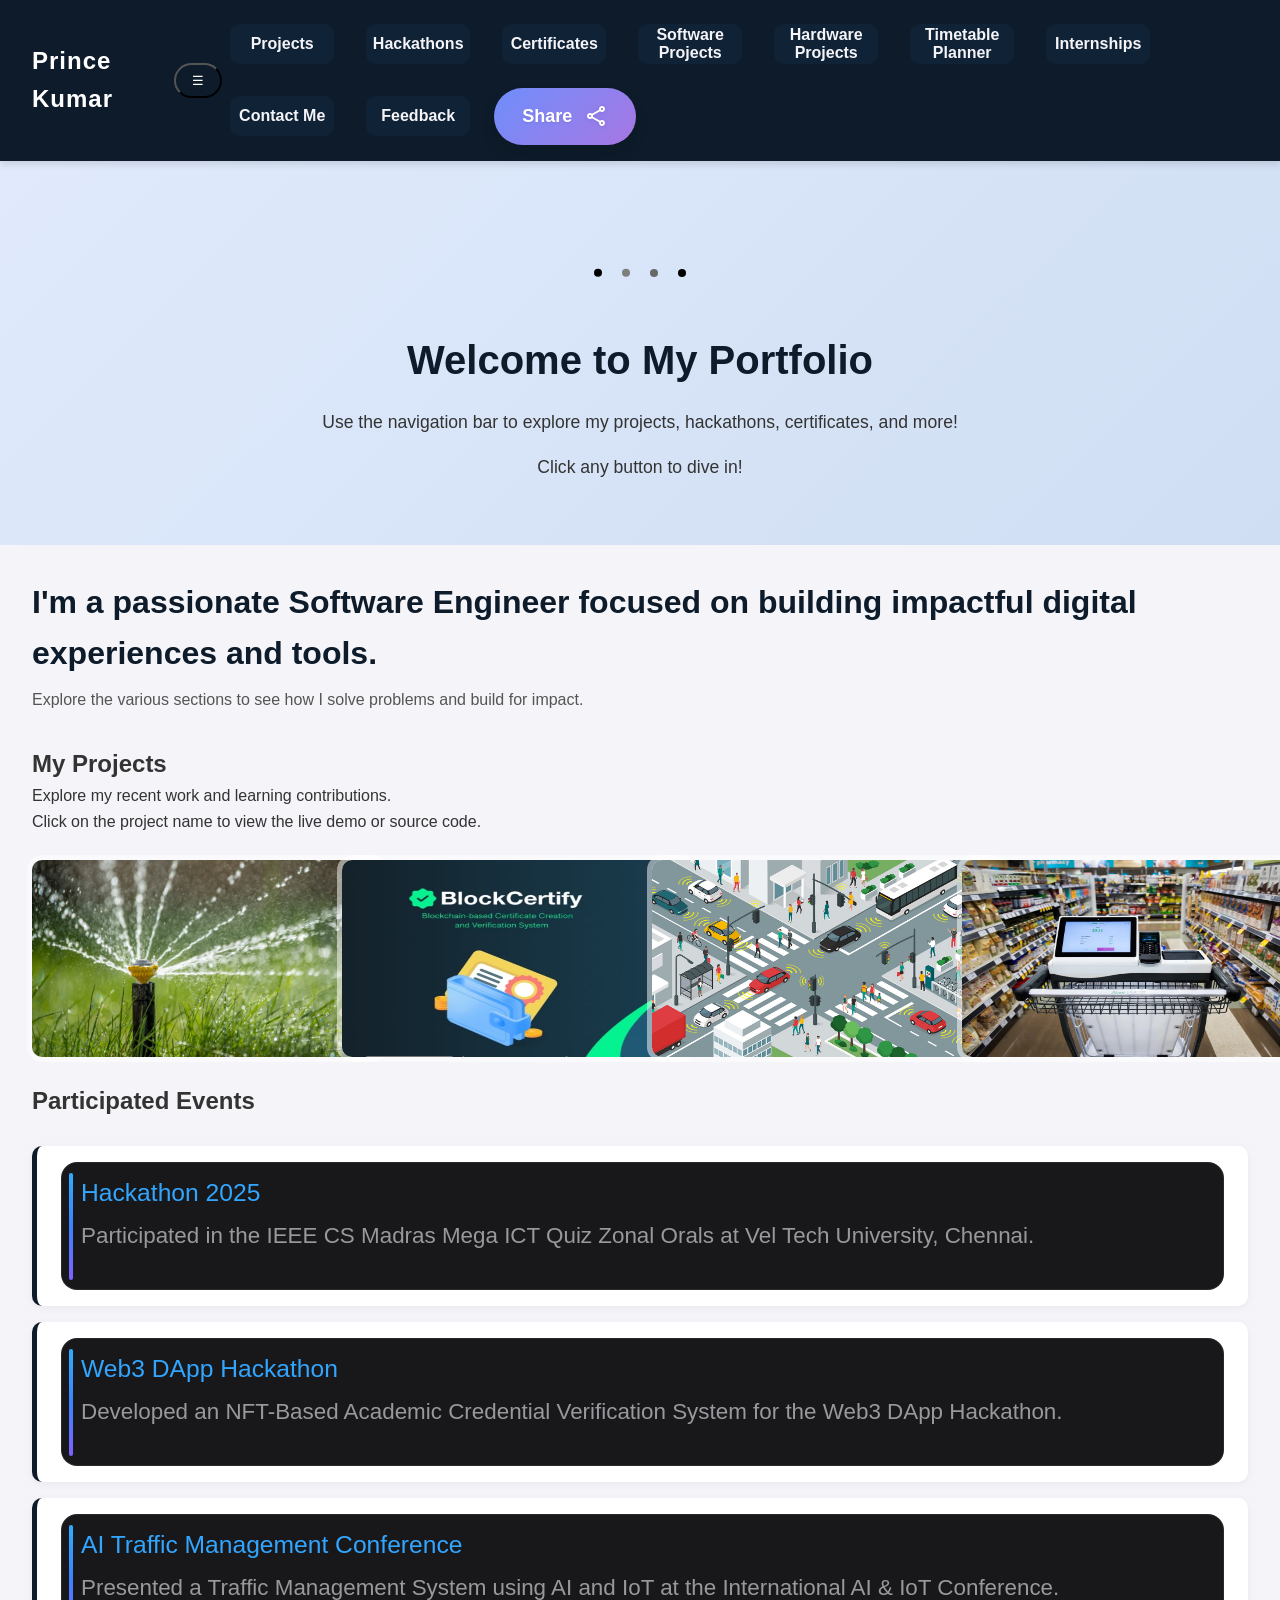
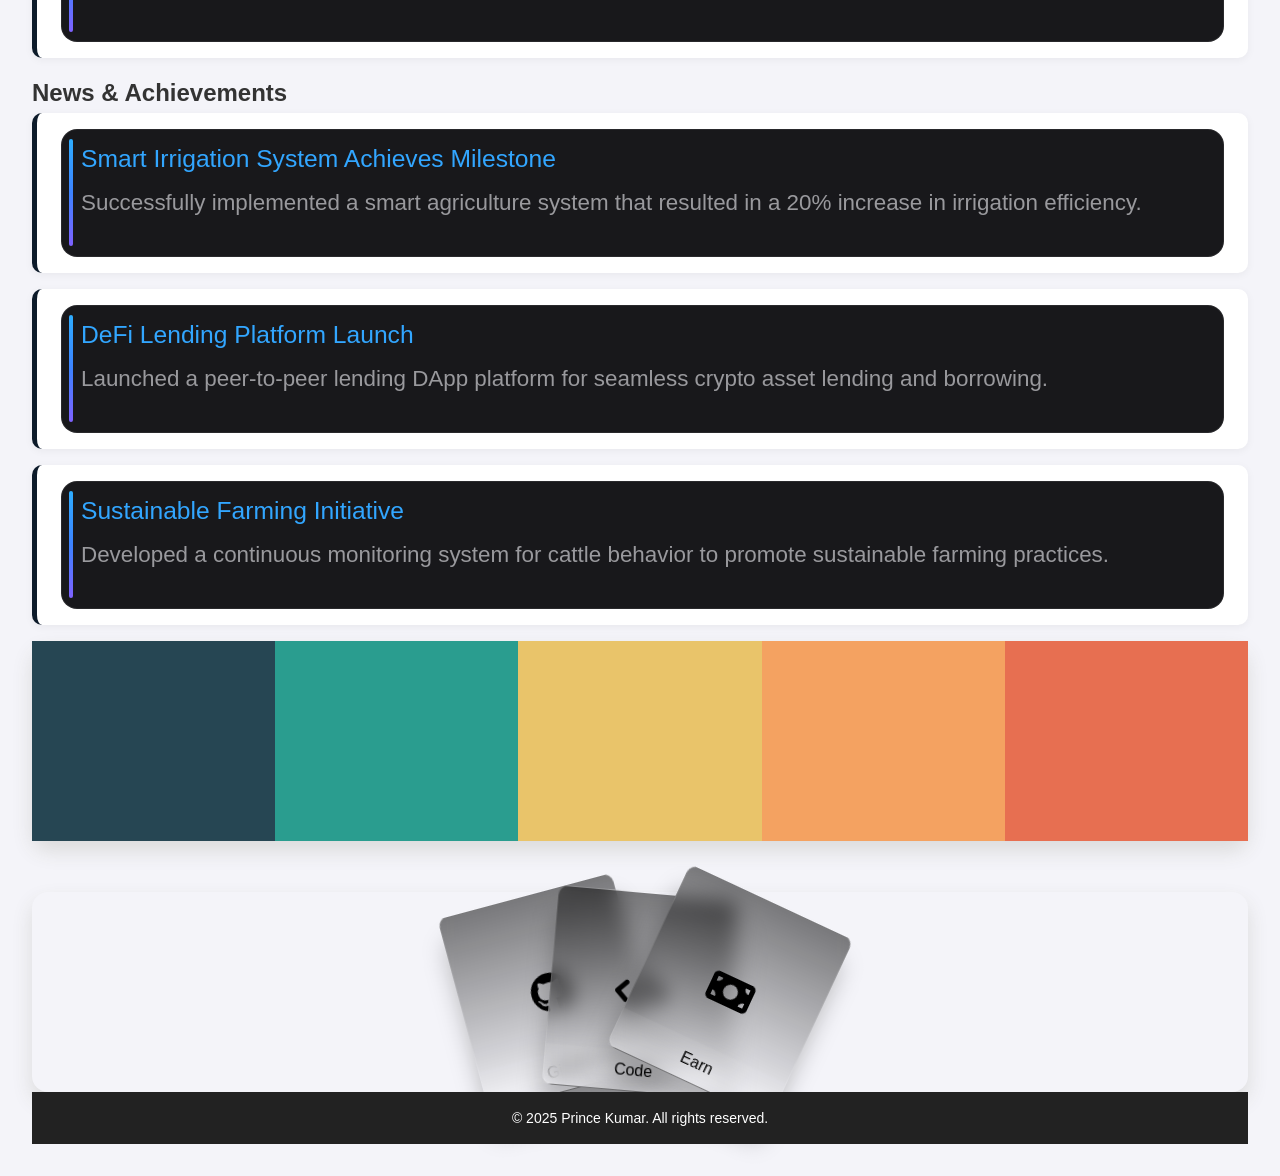
<file: index.html>
<!DOCTYPE html>
<html lang="en">
<head>
  <meta charset="UTF-8" />
  <meta name="viewport" content="width=device-width, initial-scale=1.0"/>
  <title>Prince Kumar | Portfolio</title>
  <link rel="stylesheet" href="styles.css" />
  <link href="https://cdn.jsdelivr.net/npm/aos@2.3.4/dist/aos.css" rel="stylesheet" />
</head>
<body>
  <header class="header">
    <div class="logo">Prince Kumar</div>

    <button id="hideMenuButton" class="nav-btn">&#9776;</button>
    <nav class="navbar">

      
<button class="btn"> Projects
</button>
<button class="btn"> Hackathons
</button>
<button class="btn"> Certificates
</button>
<button class="btn"> Software Projects
</button>
<button class="btn"> Hardware Projects
</button>
<button class="btn"> Timetable Planner
</button>

<button class="btn"> Internships
</button>
<button class="btn"> Contact Me
</button>
<button class="btn"> Feedback
</button>


<!-- From Uiverse.io by Mohammad-Rahme-576 --> 
<div class="tooltip-container">
  <div class="button-content">
    <span class="text">Share</span>
    <svg
      class="share-icon"
      xmlns="http://www.w3.org/2000/svg"
      viewBox="0 0 24 24"
      width="24"
      height="24"
    >
      <path
        d="M18 16.08c-.76 0-1.44.3-1.96.77L8.91 12.7c.05-.23.09-.46.09-.7s-.04-.47-.09-.7l7.05-4.11c.54.5 1.25.81 2.04.81 1.66 0 3-1.34 3-3s-1.34-3-3-3-3 1.34-3 3c0 .24.04.47.09.7L8.04 9.81C7.5 9.31 6.79 9 6 9c-1.66 0-3 1.34-3 3s1.34 3 3 3c.79 0 1.5-.31 2.04-.81l7.12 4.16c-.05.21-.08.43-.08.65 0 1.61 1.31 2.92 2.92 2.92s2.92-1.31 2.92-2.92c0-1.61-1.31-2.92-2.92-2.92zM18 4c.55 0 1 .45 1 1s-.45 1-1 1-1-.45-1-1 .45-1 1-1zM6 13c-.55 0-1-.45-1-1s.45-1 1-1 1 .45 1 1-.45 1-1 1zm12 7.02c-.55 0-1-.45-1-1s.45-1 1-1 1 .45 1 1-.45 1-1 1z"
      ></path>
    </svg>
  </div>
  <div class="tooltip-content">
    <div class="social-icons">
      <a href="#" class="social-icon twitter">
        <svg
          xmlns="http://www.w3.org/2000/svg"
          viewBox="0 0 24 24"
          width="24"
          height="24"
        >
          <path
            d="M23.953 4.57a10 10 0 01-2.825.775 4.958 4.958 0 002.163-2.723c-.951.555-2.005.959-3.127 1.184a4.92 4.92 0 00-8.384 4.482C7.69 8.095 4.067 6.13 1.64 3.162a4.822 4.822 0 00-.666 2.475c0 1.71.87 3.213 2.188 4.096a4.904 4.904 0 01-2.228-.616v.06a4.923 4.923 0 003.946 4.827 4.996 4.996 0 01-2.212.085 4.936 4.936 0 004.604 3.417 9.867 9.867 0 01-6.102 2.105c-.39 0-.779-.023-1.17-.067a13.995 13.995 0 007.557 2.209c9.053 0 13.998-7.496 13.998-13.985 0-.21 0-.42-.015-.63A9.935 9.935 0 0024 4.59z"
          ></path>
        </svg>
      </a>
      <a href="#" class="social-icon facebook">
        <svg
          xmlns="http://www.w3.org/2000/svg"
          viewBox="0 0 24 24"
          width="24"
          height="24"
        >
          <path
            d="M24 12.073c0-6.627-5.373-12-12-12s-12 5.373-12 12c0 5.99 4.388 10.954 10.125 11.854v-8.385H7.078v-3.47h3.047V9.43c0-3.007 1.792-4.669 4.533-4.669 1.312 0 2.686.235 2.686.235v2.953H15.83c-1.491 0-1.956.925-1.956 1.874v2.25h3.328l-.532 3.47h-2.796v8.385C19.612 23.027 24 18.062 24 12.073z"
          ></path>
        </svg>
      </a>
      <a href="#" class="social-icon linkedin">
        <svg
          xmlns="http://www.w3.org/2000/svg"
          viewBox="0 0 24 24"
          width="24"
          height="24"
        >
          <path
            d="M20.447 20.452h-3.554v-5.569c0-1.328-.027-3.037-1.852-3.037-1.853 0-2.136 1.445-2.136 2.939v5.667H9.351V9h3.414v1.561h.046c.477-.9 1.637-1.85 3.37-1.85 3.601 0 4.267 2.37 4.267 5.455v6.286zM5.337 7.433c-1.144 0-2.063-.926-2.063-2.065 0-1.138.92-2.063 2.063-2.063 1.14 0 2.064.925 2.064 2.063 0 1.139-.925 2.065-2.064 2.065zm1.782 13.019H3.555V9h3.564v11.452zM22.225 0H1.771C.792 0 0 .774 0 1.729v20.542C0 23.227.792 24 1.771 24h20.451C23.2 24 24 23.227 24 22.271V1.729C24 .774 23.2 0 22.222 0h.003z"
          ></path>
        </svg>
      </a>
    </div>
  </div>
</div>

    </nav>
  </header>

  <main class="homepage-content" data-aos="fade-up">

   <!-- From Uiverse.io by Juanes200122 --> 
<svg viewBox="0 0 240 240" height="240" width="240" class="pl">
	<circle stroke-linecap="round" stroke-dashoffset="-330" stroke-dasharray="0 660" stroke-width="20" stroke="#000" fill="none" r="105" cy="120" cx="120" class="pl__ring pl__ring--a"></circle>
	<circle stroke-linecap="round" stroke-dashoffset="-110" stroke-dasharray="0 220" stroke-width="20" stroke="#000" fill="none" r="35" cy="120" cx="120" class="pl__ring pl__ring--b"></circle>
	<circle stroke-linecap="round" stroke-dasharray="0 440" stroke-width="20" stroke="#000" fill="none" r="70" cy="120" cx="85" class="pl__ring pl__ring--c"></circle>
	<circle stroke-linecap="round" stroke-dasharray="0 440" stroke-width="20" stroke="#000" fill="none" r="70" cy="120" cx="155" class="pl__ring pl__ring--d"></circle>
</svg>

    <h1>Welcome to My Portfolio</h1>
    <p>
      Use the navigation bar to explore my projects, hackathons, certificates, and more!
    </p>
    <p>Click any button to dive in!</p>
  </main>

  <div class="mid-page">
    <div class="section-title" data-aos="fade-right">
      <h2>I'm a passionate Software Engineer focused on building impactful digital experiences and tools.</h2>
      <p>Explore the various sections to see how I solve problems and build for impact.</p>
    </div>


    
    <div class="academic-resources" data-aos="fade-up">
      <h2>My Projects</h2>
     
      <p>Explore my recent work and learning contributions.</p>
      <p>Click on the project name to view the live demo or source code.</p>
      <br>
      <div class="resources-list">
        <!-- From Uiverse.io by D3OXY --> 
<div class="card">
  <img src="/assets/smartirrigation.jpg" alt="Project 1" class="card__image">
  <!-- <svg viewBox="0 0 24 24" xmlns="http://www.w3.org/2000/svg"><path d="M20 5H4V19L13.2923 9.70649C13.6828 9.31595 14.3159 9.31591 14.7065 9.70641L20 15.0104V5ZM2 3.9934C2 3.44476 2.45531 3 2.9918 3H21.0082C21.556 3 22 3.44495 22 3.9934V20.0066C22 20.5552 21.5447 21 21.0082 21H2.9918C2.44405 21 2 20.5551 2 20.0066V3.9934ZM8 11C6.89543 11 6 10.1046 6 9C6 7.89543 6.89543 7 8 7C9.10457 7 10 7.89543 10 9C10 10.1046 9.10457 11 8 11Z"></path></svg> -->
  <div class="card__content">
    <p class="card__title">Smart Irrigation System</p>
    <p class="card__description"> Led the development and implementation of smart agriculture system that resulted in a 20% increase in irrigation efficiency and a 15% growth in yield per season.</p>
    <button class="card__button">Live Demo</button>
    <button class="card__button secondary">Source Code</button>
  </div>
</div>

<div class="card">
  <img src="/assets/blockcertificate.jpg" alt="Project 2" class="card__image">
  <!-- <svg viewBox="0 0 24 24" xmlns="http://www.w3.org/2000/svg"><path d="M20 5H4V19L13.2923 9.70649C13.6828 9.31595 14.3159 9.31591 14.7065 9.70641L20 15.0104V5ZM2 3.9934C2 3.44476 2.45531 3 2.9918 3H21.0082C21.556 3 22 3.44495 22 3.9934V20.0066C22 20.5552 21.5447 21 21.0082 21H2.9918C2.44405 21 2 20.5551 2 20.0066V3.9934ZM8 11C6.89543 11 6 10.1046 6 9C6 7.89543 6.89543 7 8 7C9.10457 7 10 7.89543 10 9C10 10.1046 9.10457 11 8 11Z"></path></svg> -->
  <div class="card__content">
    <p class="card__title">Blockchain Certification System</p>
    <p class="card__description"> Blockchain-backed certifications can improve hiring decisions by 40%, reducing fraudulent claims, With Metamask & ICP authentication, institutions can issue certificates with just one transaction, reducing administrative workload by 70%.</p>
    <button class="card__button">Live Demo</button>
    <button class="card__button secondary">Source Code</button>
  </div>
</div>
<div class="card">
  <img src="/assets/traffic.jpg" alt="Project 3" class="card__image">
  <!-- <svg viewBox="0 0 24 24" xmlns="http://www.w3.org/2000/svg"><path d="M20 5H4V19L13.2923 9.70649C13.6828 9.31595 14.3159 9.31591 14.7065 9.70641L20 15.0104V5ZM2 3.9934C2 3.44476 2.45531 3 2.9918 3H21.0082C21.556 3 22 3.44495 22 3.9934V20.0066C22 20.5552 21.5447 21 21.0082 21H2.9918C2.44405 21 2 20.5551 2 20.0066V3.9934ZM8 11C6.89543 11 6 10.1046 6 9C6 7.89543 6.89543 7 8 7C9.10457 7 10 7.89543 10 9C10 10.1046 9.10457 11 8 11Z"></path></svg> -->
  <div class="card__content">
    <p class="card__title">AI Traffic Management</p>
    <p class="card__description"> Implemented AI/ML algorithms to analyze real-time traffic data from IoT sensors and cameras, dynamically traffic signals to reduce congestion and improve traffic flow.</p>
    <button class="card__button">Live Demo</button>
    <button class="card__button secondary">Source Code</button>
  </div>
</div>

<div class="card">
  <img src="/assets/shoppingtrolly.jpg" alt="Project 4" class="card__image">
  <!-- <svg viewBox="0 0 24 24" xmlns="http://www.w3.org/2000/svg"><path d="M20 5H4V19L13.2923 9.70649C13.6828 9.31595 14.3159 9.31591 14.7065 9.70641L20 15.0104V5ZM2 3.9934C2 3.44476 2.45531 3 2.9918 3H21.0082C21.556 3 22 3.44495 22 3.9934V20.0066C22 20.5552 21.5447 21 21.0082 21H2.9918C2.44405 21 2 20.5551 2 20.0066V3.9934ZM8 11C6.89543 11 6 10.1046 6 9C6 7.89543 6.89543 7 8 7C9.10457 7 10 7.89543 10 9C10 10.1046 9.10457 11 8 11Z"></path></svg> -->
  <div class="card__content">
    <p class="card__title">Smart shopping trolly</p>
    <p class="card__description"> Developed and executed a smart shopping trolly that will help to reduce long lines at shopping counters by automating the billing process.</p>
    <button class="card__button">Live Demo</button>
    <button class="card__button secondary">Source Code</button>
  </div>
</div>
</div>

<br>

<div class="section" id="events" data-aos="fade-up">
  <h2 class="section-title">Participated Events</h2>
  <br>
  <div class="upcoming-events">
    <ul>
      <li class="event-card" data-aos="fade-up">
        <!-- Demo Event 1 -->
        <div class="notification">
          <div class="notiglow"></div>
          <div class="notiborderglow"></div>
          <div class="notititle">Hackathon 2025</div>
          <div class="notibody">Participated in the IEEE CS Madras Mega ICT Quiz Zonal Orals at Vel Tech University, Chennai.</div>
        </div>
      </li>
      <li class="event-card" data-aos="fade-up" data-aos-delay="100">
        <!-- Demo Event 2 -->
        <div class="notification">
          <div class="notiglow"></div>
          <div class="notiborderglow"></div>
          <div class="notititle">Web3 DApp Hackathon</div>
          <div class="notibody">Developed an NFT-Based Academic Credential Verification System for the Web3 DApp Hackathon.</div>
        </div>
      </li>
      <li class="event-card" data-aos="fade-up" data-aos-delay="200">
        <!-- Demo Event 3 -->
        <div class="notification">
          <div class="notiglow"></div>
          <div class="notiborderglow"></div>
          <div class="notititle">AI Traffic Management Conference</div>
          <div class="notibody">Presented a Traffic Management System using AI and IoT at the International AI & IoT Conference.</div>
        </div>
      </li>
    </ul>
  </div>
</div>

<div class="section" id="news" data-aos="fade-up">
  <h2 class="section-title">News & Achievements</h2>
  <div class="news">
    <ul>
      <li class="news-card" data-aos="fade-right">
        <!-- Demo Achievement 1 -->
        <div class="notification">
          <div class="notiglow"></div>
          <div class="notiborderglow"></div>
          <div class="notititle">Smart Irrigation System Achieves Milestone</div>
          <div class="notibody">Successfully implemented a smart agriculture system that resulted in a 20% increase in irrigation efficiency.</div>
        </div>
      </li>
      <li class="news-card" data-aos="fade-right" data-aos-delay="100">
        <!-- Demo Achievement 2 -->
        <div class="notification">
          <div class="notiglow"></div>
          <div class="notiborderglow"></div>
          <div class="notititle">DeFi Lending Platform Launch</div>
          <div class="notibody">Launched a peer-to-peer lending DApp platform for seamless crypto asset lending and borrowing.</div>
        </div>
      </li>
      <li class="news-card" data-aos="fade-right" data-aos-delay="200">
        <!-- Demo Achievement 3 -->
        <div class="notification">
          <div class="notiglow"></div>
          <div class="notiborderglow"></div>
          <div class="notititle">Sustainable Farming Initiative</div>
          <div class="notibody">Developed a continuous monitoring system for cattle behavior to promote sustainable farming practices.</div>
        </div>
      </li>
    </ul>
  </div>
</div>

<!-- From Uiverse.io by arshshaikh06 --> 
<div class="container">
  <div class="palette">
    <div class="color"> <span>“Two things are infinite: the universe and human stupidity; and I'm not sure about the universe.”<br> ― Albert Einstein</span></div>
    <div class="color"><span>“Don’t walk in front of me… I may not follow
      Don’t walk behind me… I may not lead
      Walk beside me… just be my friend”
      <br>
      ― Albert Camus</span></div>
    <div class="color"><span>
      “To live is the rarest thing in the world. Most people exist, that is all.”
      <br>
      ― Oscar Wilde</span></div>
    <div class="color"><span>“Live as if you were to die tomorrow. Learn as if you were to live forever.”
      <br>
      ― Mahatma Gandhi</span></div>
    <div class="color"><span>“Twenty years from now you will be more disappointed by the things that you didn't do than by the ones you did do. So throw off the bowlines. Sail away from the safe harbor. Catch the trade winds in your sails. Explore. Dream. Discover.”
     <br> ― H. Jackson Brown Jr.</span></div>
  </div>
  </div>
  </div>  
  <br>
  <br>

<!-- From Uiverse.io by codebykay101 --> 
<div class="container" >
  <div data-text="Github" style="--r:-15;" class="glass">
    <svg viewBox="0 0 496 512" height="1em" xmlns="http://www.w3.org/2000/svg">
      <path
        d="M165.9 397.4c0 2-2.3 3.6-5.2 3.6-3.3.3-5.6-1.3-5.6-3.6 0-2 2.3-3.6 5.2-3.6 3-.3 5.6 1.3 5.6 3.6zm-31.1-4.5c-.7 2 1.3 4.3 4.3 4.9 2.6 1 5.6 0 6.2-2s-1.3-4.3-4.3-5.2c-2.6-.7-5.5.3-6.2 2.3zm44.2-1.7c-2.9.7-4.9 2.6-4.6 4.9.3 2 2.9 3.3 5.9 2.6 2.9-.7 4.9-2.6 4.6-4.6-.3-1.9-3-3.2-5.9-2.9zM244.8 8C106.1 8 0 113.3 0 252c0 110.9 69.8 205.8 169.5 239.2 12.8 2.3 17.3-5.6 17.3-12.1 0-6.2-.3-40.4-.3-61.4 0 0-70 15-84.7-29.8 0 0-11.4-29.1-27.8-36.6 0 0-22.9-15.7 1.6-15.4 0 0 24.9 2 38.6 25.8 21.9 38.6 58.6 27.5 72.9 20.9 2.3-16 8.8-27.1 16-33.7-55.9-6.2-112.3-14.3-112.3-110.5 0-27.5 7.6-41.3 23.6-58.9-2.6-6.5-11.1-33.3 2.6-67.9 20.9-6.5 69 27 69 27 20-5.6 41.5-8.5 62.8-8.5s42.8 2.9 62.8 8.5c0 0 48.1-33.6 69-27 13.7 34.7 5.2 61.4 2.6 67.9 16 17.7 25.8 31.5 25.8 58.9 0 96.5-58.9 104.2-114.8 110.5 9.2 7.9 17 22.9 17 46.4 0 33.7-.3 75.4-.3 83.6 0 6.5 4.6 14.4 17.3 12.1C428.2 457.8 496 362.9 496 252 496 113.3 383.5 8 244.8 8zM97.2 352.9c-1.3 1-1 3.3.7 5.2 1.6 1.6 3.9 2.3 5.2 1 1.3-1 1-3.3-.7-5.2-1.6-1.6-3.9-2.3-5.2-1zm-10.8-8.1c-.7 1.3.3 2.9 2.3 3.9 1.6 1 3.6.7 4.3-.7.7-1.3-.3-2.9-2.3-3.9-2-.6-3.6-.3-4.3.7zm32.4 35.6c-1.6 1.3-1 4.3 1.3 6.2 2.3 2.3 5.2 2.6 6.5 1 1.3-1.3.7-4.3-1.3-6.2-2.2-2.3-5.2-2.6-6.5-1zm-11.4-14.7c-1.6 1-1.6 3.6 0 5.9 1.6 2.3 4.3 3.3 5.6 2.3 1.6-1.3 1.6-3.9 0-6.2-1.4-2.3-4-3.3-5.6-2z"
      ></path>
    </svg>
  </div>
  <div data-text="Code" style="--r:5;" class="glass">
    <svg viewBox="0 0 640 512" height="1em" xmlns="http://www.w3.org/2000/svg">
      <path
        d="M392.8 1.2c-17-4.9-34.7 5-39.6 22l-128 448c-4.9 17 5 34.7 22 39.6s34.7-5 39.6-22l128-448c4.9-17-5-34.7-22-39.6zm80.6 120.1c-12.5 12.5-12.5 32.8 0 45.3L562.7 256l-89.4 89.4c-12.5 12.5-12.5 32.8 0 45.3s32.8 12.5 45.3 0l112-112c12.5-12.5 12.5-32.8 0-45.3l-112-112c-12.5-12.5-32.8-12.5-45.3 0zm-306.7 0c-12.5-12.5-32.8-12.5-45.3 0l-112 112c-12.5 12.5-12.5 32.8 0 45.3l112 112c12.5 12.5 32.8 12.5 45.3 0s12.5-32.8 0-45.3L77.3 256l89.4-89.4c12.5-12.5 12.5-32.8 0-45.3z"
      ></path>
    </svg>
  </div>
  <div data-text="Earn" style="--r:25;" class="glass">
    <svg viewBox="0 0 576 512" height="1em" xmlns="http://www.w3.org/2000/svg">
      <path
        d="M64 64C28.7 64 0 92.7 0 128V384c0 35.3 28.7 64 64 64H512c35.3 0 64-28.7 64-64V128c0-35.3-28.7-64-64-64H64zm64 320H64V320c35.3 0 64 28.7 64 64zM64 192V128h64c0 35.3-28.7 64-64 64zM448 384c0-35.3 28.7-64 64-64v64H448zm64-192c-35.3 0-64-28.7-64-64h64v64zM288 160a96 96 0 1 1 0 192 96 96 0 1 1 0-192z"
      ></path>
    </svg>
  </div>
</div>

<footer class="basic-footer">
  <p>&copy; 2025 Prince Kumar. All rights reserved.</p>
</footer>



  <script src="https://cdn.jsdelivr.net/npm/aos@2.3.4/dist/aos.js"></script>
  <script src="script.js"></script>
</body>
</html>
</file>
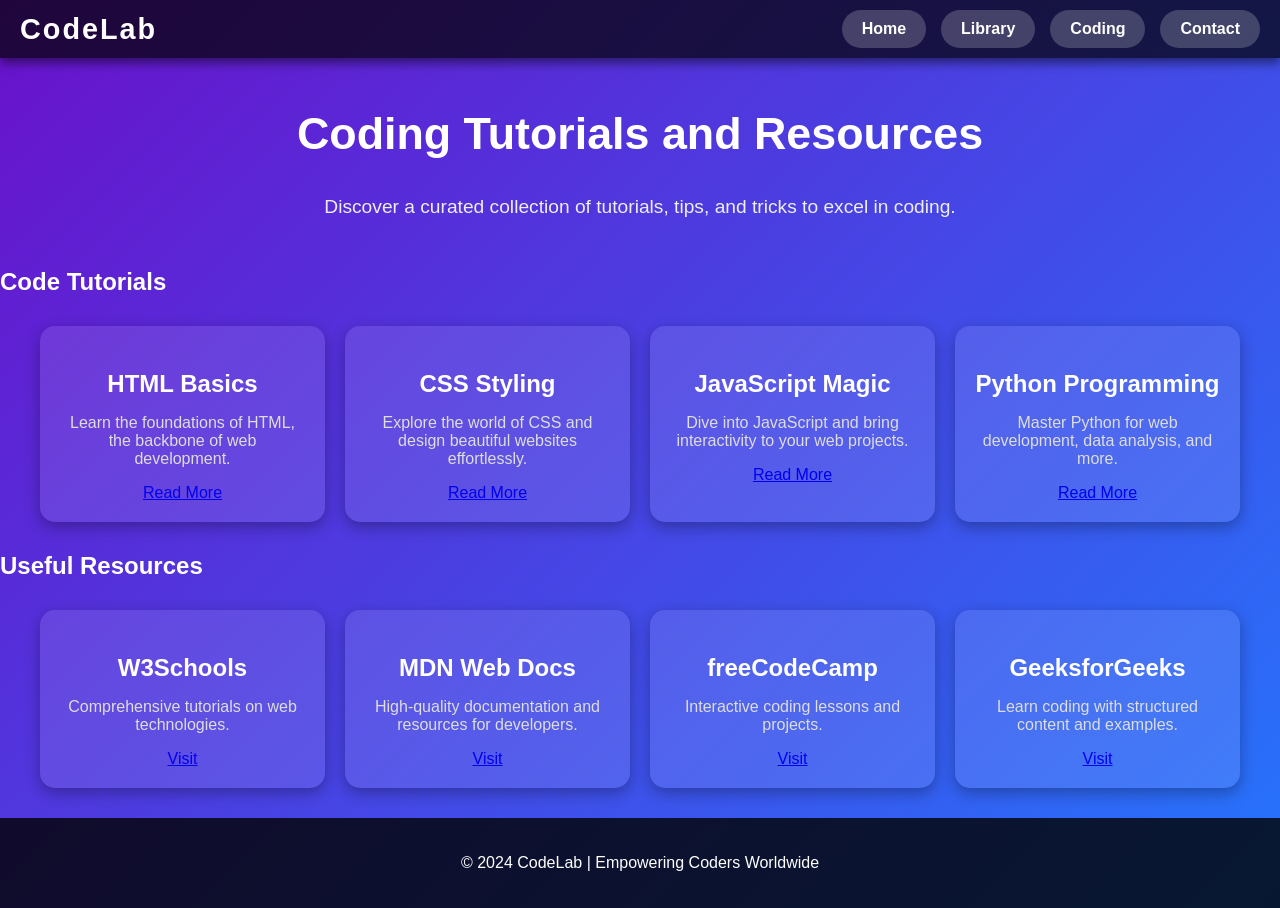
<file: College_website/coading/coding.html>
<!DOCTYPE html>
<html lang="en">
<head>
  <meta charset="UTF-8">
  <meta name="viewport" content="width=device-width, initial-scale=1.0">
  <title>Coding Practice</title>
  <link rel="stylesheet" href="coding.css">
</head>
<body>
  <header class="header">
    <div class="logo">CodeLab</div>
    <nav class="navbar">
      <a href="/College_website/index.html">Home</a>
      <a href="/College_website/library/library.html">Library</a>
      <a href="coding.html" class="active">Coding</a>
      <a href="contact.html">Contact</a>
    </nav>
  </header>

  <main class="main-content">
    <section class="intro-section">
      <h1>Coding Tutorials and Resources</h1>
      <p>Discover a curated collection of tutorials, tips, and tricks to excel in coding.</p>
    </section>

    <section class="cards-section">
      <h2>Code Tutorials</h2>
      <div class="cards-container">
        <div class="card">
          <h3>HTML Basics</h3>
          <p>Learn the foundations of HTML, the backbone of web development.</p>
          <a href="#" class="btn">Read More</a>
        </div>
        <div class="card">
          <h3>CSS Styling</h3>
          <p>Explore the world of CSS and design beautiful websites effortlessly.</p>
          <a href="#" class="btn">Read More</a>
        </div>
        <div class="card">
          <h3>JavaScript Magic</h3>
          <p>Dive into JavaScript and bring interactivity to your web projects.</p>
          <a href="#" class="btn">Read More</a>
        </div>
        <div class="card">
          <h3>Python Programming</h3>
          <p>Master Python for web development, data analysis, and more.</p>
          <a href="#" class="btn">Read More</a>
        </div>
      </div>
    </section>

    <section class="resources-section">
      <h2>Useful Resources</h2>
      <div class="cards-container">
        <div class="card">
          <h3>W3Schools</h3>
          <p>Comprehensive tutorials on web technologies.</p>
          <a href="https://www.w3schools.com" target="_blank" class="btn">Visit</a>
        </div>
        <div class="card">
          <h3>MDN Web Docs</h3>
          <p>High-quality documentation and resources for developers.</p>
          <a href="https://developer.mozilla.org" target="_blank" class="btn">Visit</a>
        </div>
        <div class="card">
          <h3>freeCodeCamp</h3>
          <p>Interactive coding lessons and projects.</p>
          <a href="https://www.freecodecamp.org" target="_blank" class="btn">Visit</a>
        </div>
        <div class="card">
          <h3>GeeksforGeeks</h3>
          <p>Learn coding with structured content and examples.</p>
          <a href="https://www.geeksforgeeks.org" target="_blank" class="btn">Visit</a>
        </div>
      </div>
    </section>
  </main>

  <footer class="footer">
    <p>&copy; 2024 CodeLab | Empowering Coders Worldwide</p>
  </footer>
</body>
</html>
</file>
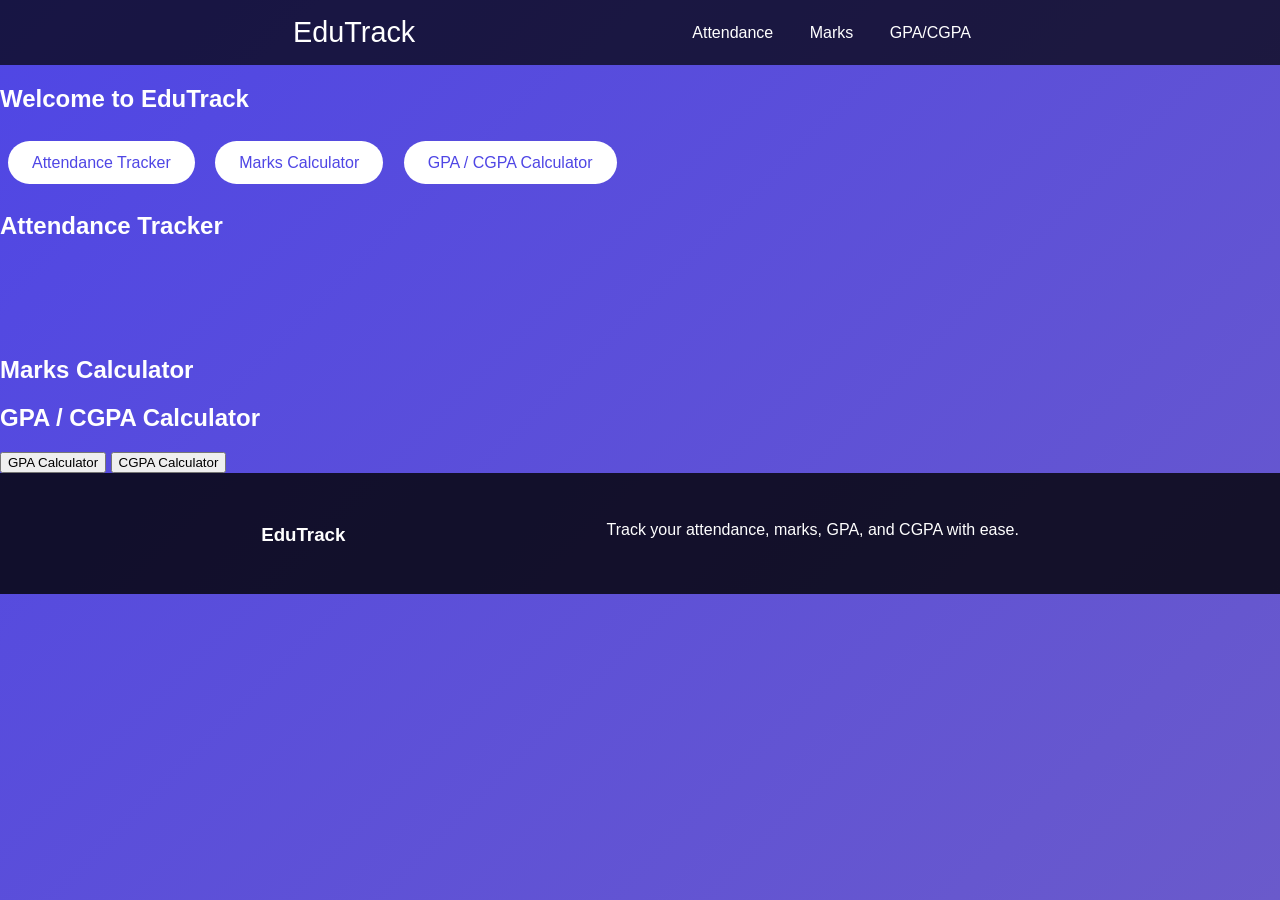
<file: College_website/college/college.html>
<!DOCTYPE html>
<html lang="en">
<head>
    <meta charset="UTF-8">
    <meta name="viewport" content="width=device-width, initial-scale=1.0">
    <title>Stylish Education Website</title>
    <link rel="stylesheet" href="college.css">
</head>
<body>
    <!-- Navigation Bar -->
    <nav class="nav">
        <div class="logo-container" id="logo">
            <span class="logo">EduTrack</span>
        </div>
        <div class="items-left">
            <a href="#attendance">Attendance</a>
            <a href="#marks">Marks</a>
            <a href="#gpa-cgpa">GPA/CGPA</a>
        </div>
    </nav>

    <!-- Links Section -->
    <section class="Links">
        <h1>Welcome to EduTrack</h1>
        <button class="link" id="man">Attendance Tracker</button>
        <button class="link" id="marks">Marks Calculator</button>
        <button class="link" onclick="showGPAOptions()">GPA / CGPA Calculator</button>
    </section>

    <!-- Attendance Section -->
    <section id="attendance">
        <h2>Attendance Tracker</h2>
        <input type="number" id="enter" placeholder="Total Hours" style="display:none;">
        <input type="number" id="enter_2" placeholder="Hours Attended" style="display:none;">
        <button id="submit" style="display:none;">Calculate Attendance</button>
        <table id="results" style="visibility:hidden;">
            <thead>
                <tr>
                    <th>Required %</th>
                    <th>Hours Needed</th>
                </tr>
            </thead>
            <tbody></tbody>
        </table>
    </section>

    <!-- Marks Section -->
    <section id="marks-section">
        <h2>Marks Calculator</h2>
        <button id="unit">Unit Test</button>
        <button id="mid">Mid Test</button>

        <input type="number" id="marks1" placeholder="Test 1 Marks" style="display:none;">
        <input type="number" id="marks2" placeholder="Test 2 Marks" style="display:none;">
        <input type="number" id="marks3" placeholder="Test 3 Marks" style="display:none;">
        <input type="number" id="att" placeholder="Attendance Marks" style="display:none;">
        <input type="number" id="ass" placeholder="Assignment Marks" style="display:none;">
        <button id="submit-2" style="display:none;">Calculate Marks</button>
        <p id="result"></p>
    </section>

    <!-- GPA / CGPA Section -->
    <section id="gpa-cgpa">
        <h2>GPA / CGPA Calculator</h2>
        <button onclick="showGPASection()">GPA Calculator</button>
        <button onclick="showCGPASection()">CGPA Calculator</button>

        <div id="gpaSection" style="display:none;">
            <h3>GPA Calculator</h3>
            <input type="number" id="numSubjectsGPA" placeholder="Number of Subjects">
            <button onclick="addSubjectRowsGPA()">Add Subjects</button>
            <table id="subjectTableGPA"></table>
            <button onclick="calculateGPA()">Calculate GPA</button>
            <p id="resultGPA">Your GPA out of 10: </p>
        </div>

        <div id="cgpaSection" style="display:none;">
            <h3>CGPA Calculator</h3>
            <input type="number" id="numSemesters" placeholder="Number of Semesters">
            <button onclick="addSemesterRows()">Add Semesters</button>
            <table id="semesterTable"></table>
            <button onclick="calculateCGPA()">Calculate CGPA</button>
            <p id="resultCGPA">Your CGPA out of 10: </p>
        </div>
    </section>

    <!-- Footer -->
    <footer>
        <div class="footer-container">
            <h3>EduTrack</h3>
            <p>Track your attendance, marks, GPA, and CGPA with ease.</p>
        </div>
    </footer>

    <script src="college.js"></script>
</body>
</html>
</file>
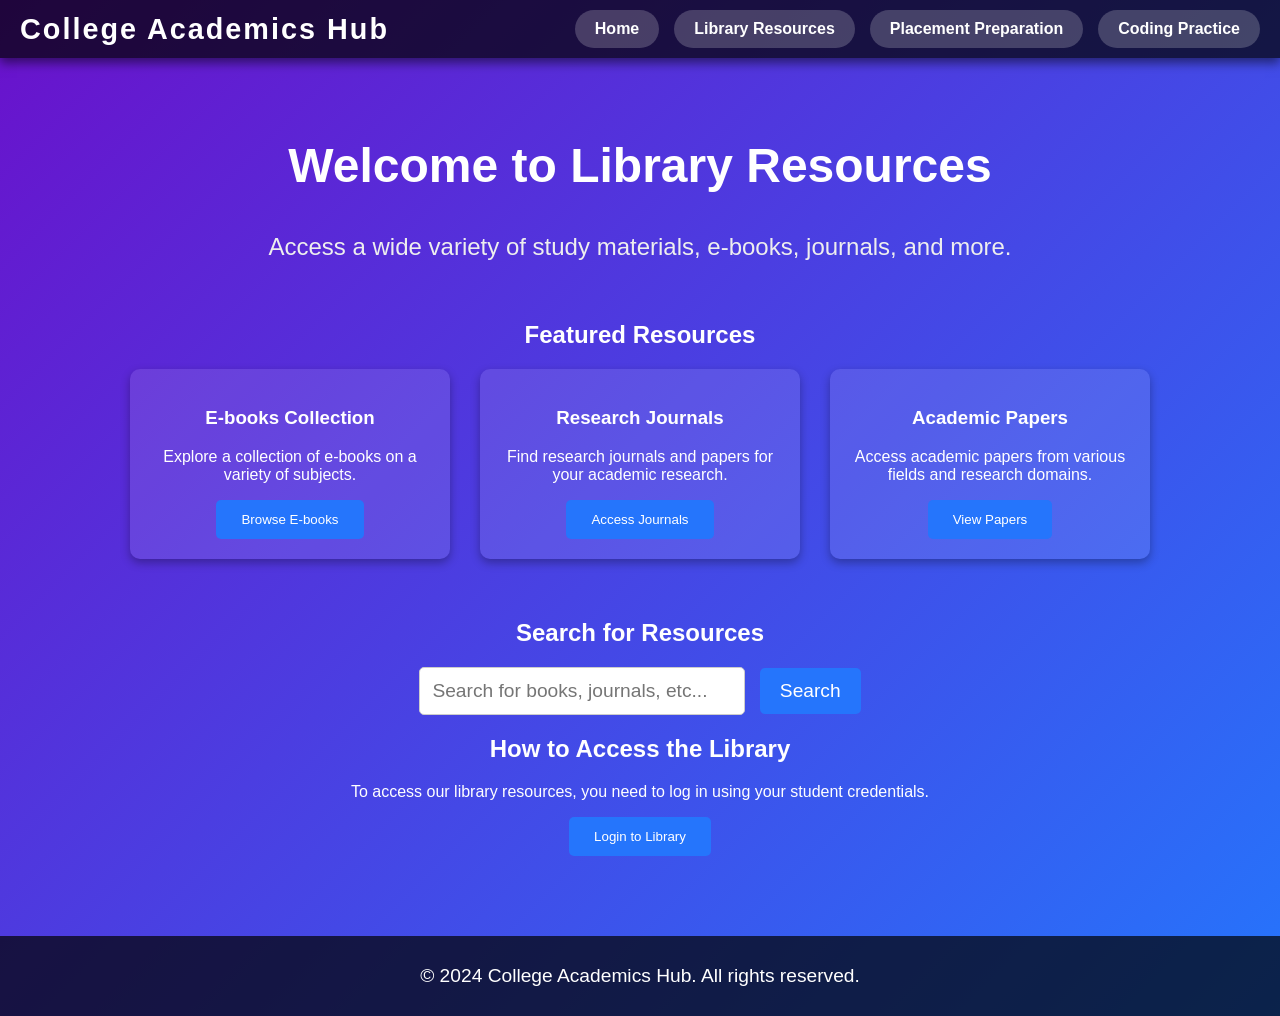
<file: College_website/library/library.html>
<!DOCTYPE html>
<html lang="en">
<head>
  <meta charset="UTF-8">
  <meta name="viewport" content="width=device-width, initial-scale=1.0">
  <title>Library Resources</title>
  <link rel="stylesheet" href="library.css">
  <script defer src="library.js"></script>
</head>
<body>
  <!-- Header -->
  <header class="header">
    <div class="logo">College Academics Hub</div>
    <nav class="navbar">
      <a href="/College_website/index.html" class="nav-btn">Home</a>
      <a href="library.html" class="nav-btn">Library Resources</a>
      <a href="/College_website/placement/placement.html" class="nav-btn">Placement Preparation</a>
      <a href="/College_website/coading/coding.html" class="nav-btn">Coding Practice</a>
      <!-- Other links -->
    </nav>
  </header>

  <!-- Main Content -->
  <main class="content">
    <section class="hero-section">
      <h1 class="hero-title">Welcome to Library Resources</h1>
      <p class="hero-description">Access a wide variety of study materials, e-books, journals, and more.</p>
    </section>

    <!-- Featured Resources Section -->
    <section class="resources-section">
      <h2 class="section-title">Featured Resources</h2>
      <div class="resource-cards">
        <div class="resource-card">
          <h3>E-books Collection</h3>
          <p>Explore a collection of e-books on a variety of subjects.</p>
          <button onclick="window.location.href='https://yourlibrarylink.com'">Browse E-books</button>
        </div>
        <div class="resource-card">
          <h3>Research Journals</h3>
          <p>Find research journals and papers for your academic research.</p>
          <button onclick="window.location.href='https://yourjournalportal.com'">Access Journals</button>
        </div>
        <div class="resource-card">
          <h3>Academic Papers</h3>
          <p>Access academic papers from various fields and research domains.</p>
          <button onclick="window.location.href='https://yourpaperportal.com'">View Papers</button>
        </div>
      </div>
    </section>

    <!-- Search Section -->
    <section class="search-section">
      <h2 class="section-title">Search for Resources</h2>
      <input type="text" id="search" class="search-input" placeholder="Search for books, journals, etc...">
      <button class="search-btn" onclick="searchResources()">Search</button>
    </section>

    <!-- Additional Sections -->
    <section class="resources-info">
      <h2 class="section-title">How to Access the Library</h2>
      <p>To access our library resources, you need to log in using your student credentials.</p>
      <button onclick="window.location.href='https://loginportal.com'">Login to Library</button>
    </section>
  </main>

  <!-- Footer -->
  <footer class="footer">
    <p>&copy; 2024 College Academics Hub. All rights reserved.</p>
  </footer>
</body>
</html>
</file>
<file: styles.css>
/* Reset and Base Styles */
* {
  margin: 0;
  padding: 0;
  box-sizing: border-box;
}

body {
  font-family: 'Segoe UI', Tahoma, Geneva, Verdana, sans-serif;
  background: #f4f4f9;
  color: #333;
  line-height: 1.6;
}

/* Header */
.header {
  display: flex;
  justify-content: space-between;
  align-items: center;
  background: #0d1b2a;
  color: white;
  padding: 1rem 2rem;
  box-shadow: 0 4px 6px rgba(0, 0, 0, 0.1);
  position: sticky;
  top: 0;
  z-index: 1000;
}

.logo {
  font-size: 1.5rem;
  font-weight: bold;
  letter-spacing: 1px;
}

.navbar {
  display: flex;
  flex-wrap: wrap;
  gap: 1rem;
}

.nav-btn {
  color: white;
  text-decoration: none;
  padding: 0.5rem 1rem;
  border-radius: 20px;
  background: transparent;
  transition: background 0.3s ease;
}

.nav-btn:hover {
  background: #1b263b;
}

/* Hero / Main Section */
.homepage-content {
  text-align: center;
  padding: 4rem 2rem;
  background: linear-gradient(135deg, #e0eafc, #cfdef3);
}

.homepage-content h1 {
  font-size: 2.5rem;
  color: #0d1b2a;
}

.homepage-content p {
  margin-top: 1rem;
  font-size: 1.1rem;
  max-width: 700px;
  margin-left: auto;
  margin-right: auto;
}

/* Mid Page */
.mid-page {
  padding: 2rem;
}

.section-title h2 {
  font-size: 2rem;
  margin-bottom: 0.5rem;
  color: #0d1b2a;
}

.section-title p {
  color: #555;
  margin-bottom: 2rem;
}

/* Resource Cards */
.academic-resources .resources-list {
  display: grid;
  grid-template-columns: repeat(auto-fit, minmax(280px, 1fr));
  gap: 1.5rem;
}

.resource-card {
  background: #ffffff;
  padding: 1.5rem;
  border-radius: 15px;
  box-shadow: 0 4px 10px rgba(0, 0, 0, 0.08);
  transition: transform 0.3s ease;
}

.resource-card:hover {
  transform: translateY(-5px);
}

.resource-card h4 {
  margin-bottom: 0.5rem;
  color: #1d3557;
}

.resource-card p {
  color: #555;
  margin-bottom: 1rem;
}

.resource-card button {
  background-color: #0d1b2a;
  color: #fff;
  border: none;
  padding: 0.5rem 1.2rem;
  border-radius: 5px;
  cursor: pointer;
  transition: background 0.3s ease;
}

.resource-card button:hover {
  background-color: #1b263b;
}

/* Event & News Cards */
.section ul {
  list-style: none;
  padding: 0;
}

.event-card,
.news-card {
  background: #fff;
  padding: 1rem 1.5rem;
  margin-bottom: 1rem;
  border-left: 5px solid #0d1b2a;
  border-radius: 10px;
  box-shadow: 0 2px 8px rgba(0, 0, 0, 0.05);
  transition: transform 0.2s ease;
}

.event-card:hover,
.news-card:hover {
  transform: scale(1.02);
}

.event-card h3,
.news-card h3 {
  color: #0d1b2a;
  margin-bottom: 0.3rem;
}

.event-date,
.news-date {
  font-size: 0.9rem;
  color: #888;
  margin-bottom: 0.3rem;
}

.event-description,
.news-description {
  color: #444;
}

/* Responsive Navbar */
@media (max-width: 768px) {
  .navbar {
    flex-direction: column;
    gap: 0.5rem;
  }

  .nav-btn {
    width: 100%;
    text-align: center;
  }
}

.header {
  display: flex;
  justify-content: space-between;
  align-items: center;
}

#hideMenuButton {
  color: white;
  text-decoration: none;
  padding: 0.5rem 1rem;
  border-radius: 20px;
  background: transparent;
  transition: background 0.3s ease;
  margin-left: 1rem;
}

#hideMenuButton:hover {
  background: #1b263b;
}

.navbar.hidden {
  display: none;
}

.logo.full-width {
  width: 100%;
  text-align: center;
}




/* ui verse  */

/* From Uiverse.io by Juanes200122 */ 
.pl {
  width: 6em;
  height: 6em;
}

.pl__ring {
  animation: ringA 2s linear infinite;
}

.pl__ring--a {
  stroke: #000000;
}

.pl__ring--b {
  animation-name: ringB;
  stroke: #7e7e7e;
}

.pl__ring--c {
  animation-name: ringC;
  stroke: #686868;
}

.pl__ring--d {
  animation-name: ringD;
  stroke: #000000;
}
  
  /* Animations */
@keyframes ringA {
  from, 4% {
    stroke-dasharray: 0 660;
    stroke-width: 20;
    stroke-dashoffset: -330;
  }

  12% {
    stroke-dasharray: 60 600;
    stroke-width: 30;
    stroke-dashoffset: -335;
  }

  32% {
    stroke-dasharray: 60 600;
    stroke-width: 30;
    stroke-dashoffset: -595;
  }

  40%, 54% {
    stroke-dasharray: 0 660;
    stroke-width: 20;
    stroke-dashoffset: -660;
  }

  62% {
    stroke-dasharray: 60 600;
    stroke-width: 30;
    stroke-dashoffset: -665;
  }

  82% {
    stroke-dasharray: 60 600;
    stroke-width: 30;
    stroke-dashoffset: -925;
  }

  90%, to {
    stroke-dasharray: 0 660;
    stroke-width: 20;
    stroke-dashoffset: -990;
  }
}

@keyframes ringB {
  from, 12% {
    stroke-dasharray: 0 220;
    stroke-width: 20;
    stroke-dashoffset: -110;
  }

  20% {
    stroke-dasharray: 20 200;
    stroke-width: 30;
    stroke-dashoffset: -115;
  }

  40% {
    stroke-dasharray: 20 200;
    stroke-width: 30;
    stroke-dashoffset: -195;
  }

  48%, 62% {
    stroke-dasharray: 0 220;
    stroke-width: 20;
    stroke-dashoffset: -220;
  }

  70% {
    stroke-dasharray: 20 200;
    stroke-width: 30;
    stroke-dashoffset: -225;
  }

  90% {
    stroke-dasharray: 20 200;
    stroke-width: 30;
    stroke-dashoffset: -305;
  }

  98%, to {
    stroke-dasharray: 0 220;
    stroke-width: 20;
    stroke-dashoffset: -330;
  }
}

@keyframes ringC {
  from {
    stroke-dasharray: 0 440;
    stroke-width: 20;
    stroke-dashoffset: 0;
  }

  8% {
    stroke-dasharray: 40 400;
    stroke-width: 30;
    stroke-dashoffset: -5;
  }

  28% {
    stroke-dasharray: 40 400;
    stroke-width: 30;
    stroke-dashoffset: -175;
  }

  36%, 58% {
    stroke-dasharray: 0 440;
    stroke-width: 20;
    stroke-dashoffset: -220;
  }

  66% {
    stroke-dasharray: 40 400;
    stroke-width: 30;
    stroke-dashoffset: -225;
  }

  86% {
    stroke-dasharray: 40 400;
    stroke-width: 30;
    stroke-dashoffset: -395;
  }

  94%, to {
    stroke-dasharray: 0 440;
    stroke-width: 20;
    stroke-dashoffset: -440;
  }
}

@keyframes ringD {
  from, 8% {
    stroke-dasharray: 0 440;
    stroke-width: 20;
    stroke-dashoffset: 0;
  }

  16% {
    stroke-dasharray: 40 400;
    stroke-width: 30;
    stroke-dashoffset: -5;
  }

  36% {
    stroke-dasharray: 40 400;
    stroke-width: 30;
    stroke-dashoffset: -175;
  }

  44%, 50% {
    stroke-dasharray: 0 440;
    stroke-width: 20;
    stroke-dashoffset: -220;
  }

  58% {
    stroke-dasharray: 40 400;
    stroke-width: 30;
    stroke-dashoffset: -225;
  }

  78% {
    stroke-dasharray: 40 400;
    stroke-width: 30;
    stroke-dashoffset: -395;
  }

  86%, to {
    stroke-dasharray: 0 440;
    stroke-width: 20;
    stroke-dashoffset: -440;
  }
}



/* From Uiverse.io by CristianMontoya98 */ 
.btn {
  width: 6.5em;
  height: 2.5em;
  margin: 0.5em;
  background: #102235;;
  color: #f4f4f9;;
  border: none;
  border-radius: 0.625em;
  font-size: 16px;
  font-weight: bold;
  cursor: pointer;
  position: relative;
  z-index: 1;
  overflow: hidden;
 }
 
 button:hover {
  color: black;
 }
 
 button:after {
  content: "";
  background: #f4f4f9;;
  position: absolute;
  z-index: -1;
  left: -20%;
  right: -20%;
  top: 0;
  bottom: 0;
  transform: skewX(-45deg) scale(0, 1);
  transition: all 0.5s;
 }
 
 button:hover:after {
  transform: skewX(-45deg) scale(1, 1);
  -webkit-transition: all 0.5s;
  transition: all 0.5s;
 }


 /* From Uiverse.io by Mohammad-Rahme-576 */ 
/* Container Styles */
.tooltip-container {
  position: relative;
  display: inline-block;
  font-family: "Arial", sans-serif;
  overflow: visible;
}

/* Button Styles */
.button-content {
  display: flex;
  align-items: center;
  justify-content: center;
  background: linear-gradient(135deg, #6e8efb, #a777e3);
  color: white;
  padding: 14px 28px;
  border-radius: 50px;
  cursor: pointer;
  transition:
    background 0.4s cubic-bezier(0.25, 0.8, 0.25, 1),
    transform 0.3s ease,
    box-shadow 0.4s ease;
  box-shadow: 0 8px 15px rgba(0, 0, 0, 0.1);
  position: relative;
  z-index: 10;
  overflow: hidden;
}

.button-content::before {
  content: "";
  position: absolute;
  inset: 0;
  border-radius: inherit;
  background: linear-gradient(
    135deg,
    rgba(110, 142, 251, 0.4),
    rgba(167, 119, 227, 0.4)
  );
  filter: blur(15px);
  opacity: 0;
  transition: opacity 0.5s ease;
  z-index: -1;
}

.button-content::after {
  content: "";
  position: absolute;
  top: -50%;
  left: -50%;
  width: 200%;
  height: 200%;
  background: radial-gradient(
    circle,
    rgba(255, 255, 255, 0.3) 0%,
    rgba(255, 255, 255, 0) 70%
  );
  transform: scale(0);
  transition: transform 0.6s ease-out;
  z-index: -1;
}

.button-content:hover::before {
  opacity: 1;
}

.button-content:hover::after {
  transform: scale(1);
}

.button-content:hover {
  background: linear-gradient(135deg, #a777e3, #6e8efb);
  box-shadow: 0 12px 24px rgba(0, 0, 0, 0.2);
  transform: translateY(-4px) scale(1.03);
}

.button-content:active {
  transform: translateY(-2px) scale(0.98);
  box-shadow: 0 5px 10px rgba(0, 0, 0, 0.15);
}

.text {
  font-size: 18px;
  font-weight: 600;
  margin-right: 12px;
  white-space: nowrap;
  text-shadow: 0 1px 2px rgba(0, 0, 0, 0.1);
  transition: letter-spacing 0.3s ease;
}

.button-content:hover .text {
  letter-spacing: 1px;
}

.share-icon {
  fill: white;
  transition:
    transform 0.4s cubic-bezier(0.68, -0.55, 0.265, 1.55),
    fill 0.3s ease;
  filter: drop-shadow(0 1px 2px rgba(0, 0, 0, 0.1));
}

.button-content:hover .share-icon {
  transform: rotate(180deg) scale(1.1);
  fill: #ffffff;
}

/* Tooltip Styles */
.tooltip-content {
  position: absolute;
  top: 102%;
  left: 50%;
  transform: translateX(-50%) scale(0.8);
  background: white;
  border-radius: 15px;
  padding: 22px;
  box-shadow: 0 15px 30px rgba(0, 0, 0, 0.2);
  opacity: 0;
  visibility: hidden;
  transition:
    opacity 0.5s cubic-bezier(0.68, -0.55, 0.265, 1.55),
    transform 0.5s cubic-bezier(0.68, -0.55, 0.265, 1.55),
    visibility 0.5s ease;
  z-index: 100;
  pointer-events: none;
  backdrop-filter: blur(10px);
  background: rgba(255, 255, 255, 0.9);
}

.tooltip-container:hover .tooltip-content {
  opacity: 1;
  visibility: visible;
  transform: translateX(-50%) scale(1);
  pointer-events: auto;
}

/* Social Icons Styles */
.social-icons {
  display: flex;
  justify-content: space-between;
  gap: 12px;
}

.social-icon {
  display: flex;
  align-items: center;
  justify-content: center;
  width: 48px;
  height: 48px;
  border-radius: 50%;
  background: #f0f0f0;
  transition:
    transform 0.4s cubic-bezier(0.68, -0.55, 0.265, 1.55),
    background 0.3s ease,
    box-shadow 0.4s ease;
  box-shadow: 0 4px 8px rgba(0, 0, 0, 0.1);
  position: relative;
  overflow: hidden;
}

.social-icon::before {
  content: "";
  position: absolute;
  inset: 0;
  background: radial-gradient(
    circle at center,
    rgba(255, 255, 255, 0.8) 0%,
    rgba(255, 255, 255, 0) 70%
  );
  opacity: 0;
  transition: opacity 0.3s ease;
}

.social-icon:hover::before {
  opacity: 1;
}

.social-icon svg {
  width: 24px;
  height: 24px;
  fill: #333;
  transition:
    transform 0.4s cubic-bezier(0.68, -0.55, 0.265, 1.55),
    fill 0.3s ease;
  z-index: 1;
}

.social-icon:hover {
  transform: translateY(-5px) scale(1.1);
  box-shadow: 0 10px 20px rgba(0, 0, 0, 0.15);
}

.social-icon:active {
  transform: translateY(-2px) scale(1.05);
  box-shadow: 0 5px 10px rgba(0, 0, 0, 0.1);
}

.social-icon:hover svg {
  transform: scale(1.2);
  fill: white;
}

.social-icon.twitter:hover {
  background: linear-gradient(135deg, #1da1f2, #1a91da);
}

.social-icon.facebook:hover {
  background: linear-gradient(135deg, #1877f2, #165ed0);
}

.social-icon.linkedin:hover {
  background: linear-gradient(135deg, #0077b5, #005e94);
}

/* Animation for Pulse Effect */
@keyframes pulse {
  0% {
    box-shadow: 0 0 0 0 rgba(110, 142, 251, 0.4);
  }
  70% {
    box-shadow: 0 0 0 20px rgba(110, 142, 251, 0);
  }
  100% {
    box-shadow: 0 0 0 0 rgba(110, 142, 251, 0);
  }
}

.button-content {
  animation: pulse 3s infinite;
}

/* Hover Ripple Effect */
@keyframes ripple {
  0% {
    transform: scale(0);
    opacity: 1;
  }
  100% {
    transform: scale(4);
    opacity: 0;
  }
}

.button-content::before {
  content: "";
  position: absolute;
  inset: 0;
  background: rgba(255, 255, 255, 0.3);
  border-radius: inherit;
  transform: scale(0);
  opacity: 0;
}

.button-content:active::before {
  animation: ripple 0.6s linear;
}

/* Tooltip Arrow */
.tooltip-content::before {
  content: "";
  position: absolute;
  top: -10px;
  left: 50%;
  transform: translateX(-50%);
  border-width: 0 10px 10px 10px;
  border-style: solid;
  border-color: transparent transparent rgba(255, 255, 255, 0.9) transparent;
  filter: drop-shadow(0 -3px 3px rgba(0, 0, 0, 0.1));
}

/* Accessibility */
.button-content:focus {
  outline: none;
  box-shadow:
    0 0 0 3px rgba(110, 142, 251, 0.5),
    0 8px 15px rgba(0, 0, 0, 0.1);
}

.button-content:focus:not(:focus-visible) {
  box-shadow: 0 8px 15px rgba(0, 0, 0, 0.1);
}

/* Responsive Design */
@media (max-width: 768px) {
  .button-content {
    padding: 12px 24px;
    border-radius: 40px;
  }
  .text {
    font-size: 16px;
  }

  .tooltip-content {
    width: 240px;
    padding: 18px;
  }

  .social-icon {
    width: 44px;
    height: 44px;
  }

  .social-icon svg {
    width: 20px;
    height: 20px;
  }
}

@media (max-width: 480px) {
  .button-content {
    padding: 10px 20px;
  }

  .text {
    font-size: 14px;
  }

  .tooltip-content {
    width: 200px;
    padding: 15px;
  }

  .social-icon {
    width: 40px;
    height: 40px;
  }

  .social-icon svg {
    width: 18px;
    height: 18px;
  }
}

/* Dark Mode Support */
@media (prefers-color-scheme: dark) {
  .tooltip-content {
    background: rgba(30, 30, 30, 0.9);
    color: white;
  }

  .tooltip-content::before {
    border-color: transparent transparent rgba(30, 30, 30, 0.9) transparent;
  }

  .social-icon {
    background: #2a2a2a;
  }

  .social-icon svg {
    fill: #e0e0e0;
  }
}

/* Print Styles */
@media print {
  .tooltip-container {
    display: none;
  }
}

/* Reduced Motion */
@media (prefers-reduced-motion: reduce) {
  .button-content,
  .share-icon,
  .social-icon,
  .tooltip-content {
    transition: none;
  }

  .button-content {
    animation: none;
  }
}

/* Custom Scrollbar for Tooltip Content */
.tooltip-content::-webkit-scrollbar {
  width: 6px;
}

.tooltip-content::-webkit-scrollbar-track {
  background: #f1f1f1;
  border-radius: 3px;
}

.tooltip-content::-webkit-scrollbar-thumb {
  background: #888;
  border-radius: 3px;
}

.tooltip-content::-webkit-scrollbar-thumb:hover {
  background: #555;
}



/* From Uiverse.io by D3OXY */ 
.card {
  position: relative;
  width: 350px;
  aspect-ratio: 16/9;
  background-color: #f2f2f2;
  border-radius: 10px;
  display: flex;
  align-items: center;
  justify-content: center;
  overflow: hidden;
  perspective: 1000px;
  box-shadow: 0 0 0 5px #ffffff80;
  transition: all 0.6s cubic-bezier(0.175, 0.885, 0.32, 1.275);
}

.card svg {
  width: 48px;
  fill: #333;
  transition: all 0.6s cubic-bezier(0.175, 0.885, 0.32, 1.275);
}

.card__image {
  width: 100%;
  height: 100%;
}

.card:hover {
  transform: scale(1.05);
  box-shadow: 0 8px 16px rgba(255, 255, 255, 0.2);
}

.card__content {
  position: absolute;
  top: 0;
  left: 0;
  width: 100%;
  height: 100%;
  padding: 20px;
  box-sizing: border-box;
  background-color: #f2f2f2;
  transform: rotateX(-90deg);
  transform-origin: bottom;
  transition: all 0.6s cubic-bezier(0.175, 0.885, 0.32, 1.275);
}

.card:hover .card__content {
  transform: rotateX(0deg);
}

.card__title {
  margin: 0;
  font-size: 20px;
  color: #333;
  font-weight: 700;
}

.card:hover svg {
  scale: 0;
}

.card__description {
  margin: 10px 0 10px;
  font-size: 12px;
  color: #777;
  line-height: 1.4;
}

.card__button {
  padding: 15px;
  border-radius: 8px;
  background: #777;
  border: none;
  color: white;
}

.secondary {
  background: transparent;
  color: #777;
  border: 1px solid #777;
}



/* From Uiverse.io by SouravBandyopadhyay */ 
.notification {
  display: flex;
  flex-direction: column;
  isolation: isolate;
  position: relative;
  height: 8rem;
  background: #29292c;
  border-radius: 1rem;
  overflow: hidden;
  font-family: 'Gill Sans', 'Gill Sans MT', Calibri, 'Trebuchet MS', sans-serif;
  font-size: 140%;
  --gradient: linear-gradient(to bottom, #2eadff, #3d83ff, #7e61ff);
  --color: #32a6ff
}

.notification:before {
  position: absolute;
  content: "";
  inset: 0.0625rem;
  border-radius: 0.9375rem;
  background: #18181b;
  z-index: 2
}

.notification:after {
  position: absolute;
  content: "";
  width: 0.25rem;
  inset: 0.65rem auto 0.65rem 0.5rem;
  border-radius: 0.125rem;
  background: var(--gradient);
  transition: transform 300ms ease;
  z-index: 4;
}

.notification:hover:after {
  transform: translateX(0.15rem)
}

.notititle {
  color: var(--color);
  padding: 0.65rem 0.25rem 0.4rem 1.25rem;
  font-weight: 500;
  font-size: 110%;
  transition: transform 300ms ease;
  z-index: 5;
}

.notification:hover .notititle {
  transform: translateX(40%)
}

.notibody {
  color: #99999d;
  padding: 0 1.25rem;
  transition: transform 300ms ease;
  z-index: 5;
}

.notification:hover .notibody {
  transform: translateX(0.25rem)
}

.notiglow,
.notiborderglow {
  position: absolute;
  width: 20rem;
  height: 20rem;
  transform: translate(-50%, -50%);
  background: radial-gradient(circle closest-side at center, white, transparent);
  opacity: 0;
  transition: opacity 300ms ease;
}

.notiglow {
  z-index: 3;
}

.notiborderglow {
  z-index: 1;
}

.notification:hover .notiglow {
  opacity: 0.1
}

.notification:hover .notiborderglow {
  opacity: 0.1
}

.note {
  color: var(--color);
  position: fixed;
  top: 80%;
  left: 50%;
  transform: translateX(-50%);
  text-align: center;
  font-size: 0.9rem;
  width: 75%;
}


/* From Uiverse.io by arshshaikh06 */ 
.container {
  height: 200px;
  width: 100%;
  border-radius: 1em;
  overflow:visible;
  box-shadow: 0 10px 20px #dbdbdb;
  font-family: sans-serif;
}

.palette {
  display: flex;
  height: 100%;
  width: 100%;
}

.color {
  height: 100%;
  padding: 5%;
  flex: 1;
  display: flex;
  align-items: center;
  justify-content: center;
  color: white;
  font-weight: 600;
  letter-spacing: 1px;
  transition: flex 0.1s linear;
}

.color span {
  opacity: 0;
  transition: opacity 0.1s linear;
}

.color:nth-child(1) {
  background: #264653;
}

.color:nth-child(2) {
  background: #2a9d8f;
}

.color:nth-child(3) {
  background: #e9c46a;
}

.color:nth-child(4) {
  background: #f4a261;
}

.color:nth-child(5) {
  background: #e76f51;
}

.color:hover {
  flex: 30%;
  box-shadow: rgba(100, 100, 111, 0.2) 0px 7px 29px 0px;
}

.color:hover span {
  opacity: 1;
}

#stats {
  height: 14%;
  width: 100%;
  background: white;
  display: flex;
  align-items: center;
  justify-content: space-between;
  padding: 0 1.5em;
  box-sizing: border-box;
  color: #bebebe;
}

#stats svg {
  fill: #bebebe;
  transform: scale(1.2);
}



/* From Uiverse.io by codebykay101 */ 
.container {
  position: relative;
  display: flex;
  justify-content: center;
  align-items: center;
}

.container .glass {
  position: relative;
  width: 180px;
  height: 200px;
  background: linear-gradient(rgba(0, 0, 0, 0.506), transparent);
  border: 1px solid rgba(255, 255, 255, 0.1);
  box-shadow: 0 25px 25px rgba(0, 0, 0, 0.25);
  display: flex;
  justify-content: center;
  align-items: center;
  transition: 0.5s;
  border-radius: 10px;
  margin: 0 -45px;
  backdrop-filter: blur(10px);
  transform: rotate(calc(var(--r) * 1deg));
}

.container:hover .glass {
  transform: rotate(720deg);
  margin: 0 10%;
}

.container .glass::before {
  content: attr(data-text);
  position: absolute;
  bottom: 0;
  width: 100%;
  height: 40px;
  background: rgba(255, 255, 255, 0.05);
  display: flex;
  justify-content: center;
  align-items: center;
  color: #000000;
}
.container .glass svg {
  font-size: 2.5em;
  fill: #000000;
}


/* footr  */
.basic-footer {
  background-color: #222;
  color: #fff;
  text-align: center;
  padding: 15px 0;
  font-size: 14px;
  position: relative;
  bottom: 0;
  width: 100%;
}
.basic-footer a {
  color: #fff;
  text-decoration: none;
  margin: 0 10px;
  transition: color 0.3s ease;
}
</file>
<file: College_website/coading/coding.css>
/* Global Styles */
body {
  margin: 0;
  font-family: Arial, sans-serif;
  background: linear-gradient(135deg, #6a11cb, #2575fc);
  color: #fff;
  overflow-x: hidden;
}

/* Header and Navigation Bar */
.header {
  display: flex;
  justify-content: space-between;
  align-items: center;
  background-color: rgba(0, 0, 0, 0.7);
  padding: 10px 20px;
  box-shadow: 0px 5px 10px rgba(0, 0, 0, 0.5);
}

.logo {
  font-size: 1.8em;
  font-weight: bold;
  letter-spacing: 2px;
}

.navbar {
  display: flex;
  gap: 15px;
}

.navbar a {
  text-decoration: none;
  color: #fff;
  padding: 10px 20px;
  background: rgba(255, 255, 255, 0.2);
  border-radius: 20px;
  font-weight: bold;
  transition: all 0.5s ease;
}

.navbar a:hover {
  background: #fff;
  color: #2575fc;
  transform: scale(1.1);
}

/* Intro Section */
.intro-section {
  text-align: center;
  margin: 50px auto;
  animation: fadeInRight 1.5s ease-in-out;
}

.intro-section h1 {
  font-size: 2.8em;
  color: #fff;
}

.intro-section p {
  font-size: 1.2em;
  color: #eee;
}

/* Cards Section */
.cards-container {
  display: grid;
  grid-template-columns: repeat(auto-fit, minmax(250px, 1fr));
  gap: 20px;
  justify-content: center;
  margin: 30px auto;
  max-width: 1200px;
  animation: fadeInRight 2s ease-in-out;
}

.card {
  padding: 20px;
  background: rgba(255, 255, 255, 0.1);
  border-radius: 15px;
  text-align: center;
  box-shadow: 0px 5px 15px rgba(0, 0, 0, 0.3);
  transition: transform 0.3s ease, background 0.3s ease;
}

.card:hover {
  transform: translateY(-10px);
  background: rgba(255, 255, 255, 0.2);
}

.card h3 {
  font-size: 1.5em;
  margin-bottom: 10px;
}

.card p {
  font-size: 1em;
  color: #ddd;
}

/* Section Layout (Ensuring Proper Spacing) */
.section {
  margin: 50px auto;
  padding: 20px;
  max-width: 1200px;
  animation: fadeInRight 2s ease-in-out;
}

.section h2 {
  font-size: 2em;
  margin-bottom: 20px;
  text-align: center;
}

.section p {
  font-size: 1.2em;
  color: #ddd;
  line-height: 1.6;
  margin-bottom: 20px;
}

/* Footer Section */
.footer {
  text-align: center;
  padding: 20px;
  background: rgba(0, 0, 0, 0.8);
  animation: fadeInRight 2.5s ease-in-out;
}

/* Animation Keyframes */
@keyframes fadeInRight {
  from {
    opacity: 0;
    transform: translateX(50px);
  }
  to {
    opacity: 1;
    transform: translateX(0);
  }
}

/* Back-to-top Button */
.back-to-top {
  position: fixed;
  bottom: 20px;
  right: 20px;
  padding: 10px 15px;
  font-size: 18px;
  border: none;
  border-radius: 50%;
  background: #2575fc;
  color: #fff;
  box-shadow: 0px 5px 10px rgba(0, 0, 0, 0.4);
  cursor: pointer;
  display: none;
  transition: all 0.3s ease;
}

.back-to-top:hover {
  background: #fff;
  color: #2575fc;
}

/* Responsive Design */
@media (max-width: 768px) {
  .cards-container {
    grid-template-columns: 1fr;
  }
}
</file>
<file: College_website/college/college.css>
/* General Reset */
body, html {
    margin: 0;
    padding: 0;
    font-family: 'Arial', sans-serif;
    box-sizing: border-box;
}

/* Background Styling */
body {
    background: linear-gradient(135deg, #4f46e5, #6a5acb);
    color: white;
    min-height: 100vh;
}

/* Navigation Bar */
.nav {
    display: flex;
    justify-content: space-evenly;
    align-items: center;
    background-color: rgba(0, 0, 0, 0.7);
    padding: 1rem 2rem;
    position: sticky;
    top: 0;
    z-index: 1000;
}

.nav .logo-container .logo {
    font-size: 1.8rem;
    color: #ffffff;
    justify-content: center;
}

.nav .items-left a {
    margin: 0 1rem;
    color: #fff;
    text-decoration: none;
    font-size: 1rem;
}

.nav .items-left a:hover {
    color: #ffcc00;
    text-decoration: underline;
}

/* Main Content Section */
main {
    padding: 2rem;
    text-align: center;
}

/* Section Titles */
h1.section-title {
    font-size: 2.5rem;
    margin-bottom: 1rem;
    color: #fff;
}

/* Form Styling */
form {
    background-color: rgba(255, 255, 255, 0.1);
    padding: 2rem;
    border-radius: 10px;
    max-width: 600px;
    margin: 2rem auto;
}

form input[type="number"], 
form input[type="text"], 
form textarea, 
form select {
    display: block;
    width: 100%;
    margin-bottom: 1rem;
    padding: 0.8rem;
    border: 2px solid #fff;
    border-radius: 10px;
    background: transparent;
    color: #fff;
    font-size: 1rem;
}

input::placeholder {
    color: #ccc;
}

input:focus, textarea:focus {
    outline: none;
    border-color: #ffcc00;
}

button.submit-button {
    display: block;
    width: 100%;
    padding: 1rem;
    background: #ffcc00;
    color: #4f46e5;
    border: none;
    border-radius: 10px;
    font-size: 1rem;
    cursor: pointer;
    transition: 0.3s ease-in-out;
}

button.submit-button:hover {
    background: #fff;
    color: #6a5acb;
}

/* Tables */
table {
    width: 100%;
    border-collapse: collapse;
    background-color: rgba(255, 255, 255, 0.1);
    margin: 2rem 0;
}

table th, table td {
    border: 1px solid #fff;
    padding: 1rem;
    text-align: center;
    color: #fff;
}

table th {
    background: rgba(255, 255, 255, 0.2);
}

/* Footer */
footer {
    background: rgba(0, 0, 0, 0.8);
    color: #fff;
    padding: 2rem 0;
    text-align: center;
}

footer .footer-container {
    display: flex;
    justify-content: space-evenly;
    flex-wrap: wrap;
}

footer h3 {
    margin-bottom: 1rem;
}

footer button {
    background-color: #ffcc00;
    color: #4f46e5;
    border: none;
    border-radius: 20px;
    padding: 0.5rem 1.5rem;
    font-size: 1rem;
    cursor: pointer;
    transition: 0.3s;
}

footer button:hover {
    background-color: #fff;
    color: #6a5acb;
}

/* Buttons */
button.link {
    display: inline-block;
    background: #ffffff;
    color: #4f46e5;
    border: none;
    padding: 0.8rem 1.5rem;
    margin: 0.5rem;
    border-radius: 30px;
    cursor: pointer;
    font-size: 1rem;
    transition: all 0.3s ease-in-out;
}

button.link:hover {
    background: #6a5acb;
    color: #fff;
    transform: scale(1.1);
}
</file>
<file: College_website/library/library.css>
/* General Styles */
body {
  font-family: Arial, sans-serif;
  margin: 0;
  background: linear-gradient(135deg, #6a11cb, #2575fc);
  color: #fff;
  overflow-x: hidden;
}

/* Header Styles */
.header {
  display: flex;
  justify-content: space-between;
  align-items: center;
  background-color: rgba(0, 0, 0, 0.7);
  padding: 10px 20px;
  box-shadow: 0px 5px 10px rgba(0, 0, 0, 0.5);
}

.logo {
  font-size: 1.8em;
  font-weight: bold;
  letter-spacing: 2px;
  animation: fadeIn 2s ease-out;
}

.navbar {
  display: flex;
  gap: 15px;
}

.navbar a {
  text-decoration: none;
  color: #fff;
  padding: 10px 20px;
  background: rgba(255, 255, 255, 0.2);
  border-radius: 20px;
  font-weight: bold;
  transition: all 0.5s ease;
  animation: slideIn 1s ease-out;
}

.navbar a:hover {
  background: #fff;
  color: #2575fc;
  transform: scale(1.1);
}

/* Main Content */
.content {
  text-align: center;
  padding: 40px;
}

/* Hero Section */
.hero-section {
  margin-bottom: 40px;
}

.hero-title {
  font-size: 3em;
  color: #fff;
  animation: fadeInDown 1.5s ease-in-out;
}

.hero-description {
  font-size: 1.5em;
  color: #eee;
  animation: fadeInUp 1.5s ease-in-out;
}

/* Featured Resources */
.resources-section {
  margin-top: 60px;
}

.resource-cards {
  display: flex;
  justify-content: center;
  gap: 30px;
  flex-wrap: wrap;
}

.resource-card {
  background-color: rgba(255, 255, 255, 0.1);
  padding: 20px;
  width: 280px;
  border-radius: 10px;
  box-shadow: 0px 4px 10px rgba(0, 0, 0, 0.3);
  transition: transform 0.3s ease;
  animation: slideIn 1s ease-out;
}

.resource-card:hover {
  transform: scale(1.05);
}

button {
  padding: 12px 25px;
  background-color: #2575fc;
  border: none;
  border-radius: 5px;
  color: #fff;
  cursor: pointer;
  transition: background-color 0.3s;
}

button:hover {
  background-color: #6a11cb;
}

/* Search Section */
.search-section {
  margin-top: 60px;
}

.search-input {
  padding: 12px;
  width: 300px;
  font-size: 1.2em;
  margin-right: 10px;
  border: 1px solid #ccc;
  border-radius: 5px;
}

.search-btn {
  padding: 12px 20px;
  font-size: 1.2em;
  background-color: #2575fc;
  color: white;
  border: none;
  cursor: pointer;
}

.search-btn:hover {
  background-color: #6a11cb;
}

/* Footer Styles */
.footer {
  text-align: center;
  margin-top: 40px;
  background-color: rgba(0, 0, 0, 0.7);
  padding: 10px;
  color: #fff;
  font-size: 1.2em;
}

/* Animations */
@keyframes fadeIn {
  from { opacity: 0; }
  to { opacity: 1; }
}

@keyframes fadeInDown {
  from { opacity: 0; transform: translateY(-20px); }
  to { opacity: 1; transform: translateY(0); }
}

@keyframes fadeInUp {
  from { opacity: 0; transform: translateY(20px); }
  to { opacity: 1; transform: translateY(0); }
}

@keyframes slideIn {
  from { opacity: 0; transform: translateX(50px); }
  to { opacity: 1; transform: translateX(0); }
}
</file>
